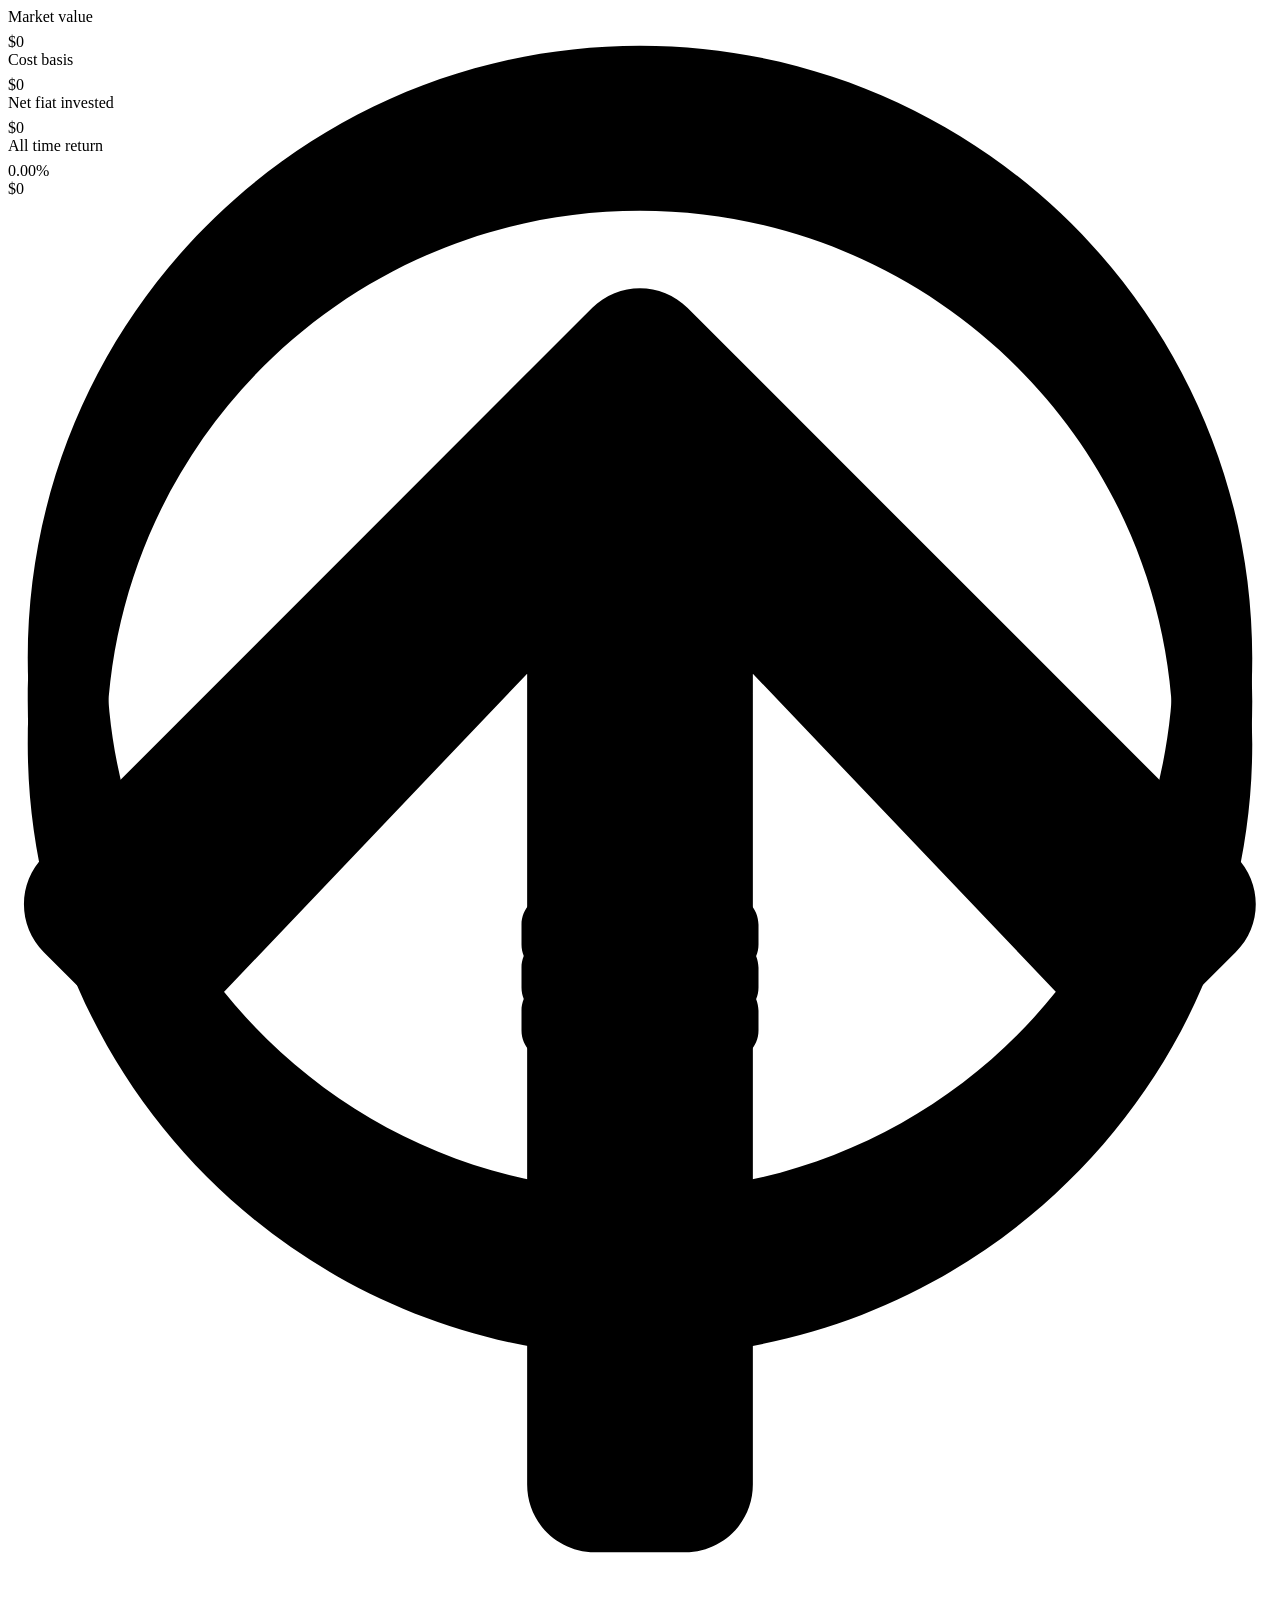
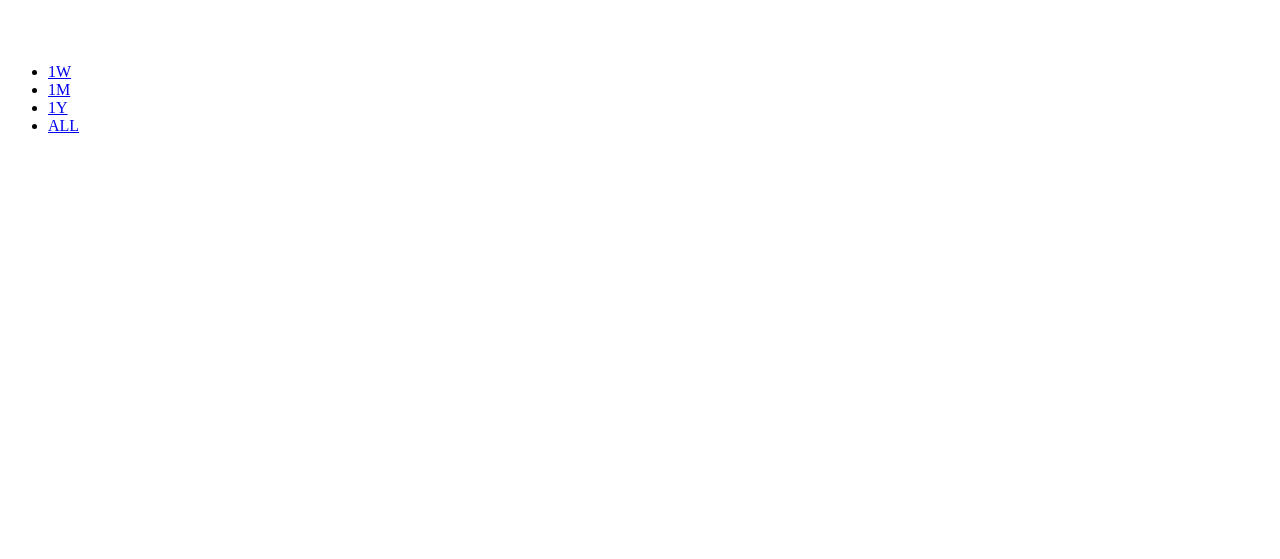
<file: src/components/navbar/chart.html>
<!DOCTYPE html>
<html lang="en">
<head>
  <meta charset="UTF-8">
  <meta name="viewport" content="width=device-width, initial-scale=1.0">
  <meta http-equiv="X-UA-Compatible" content="ie=edge">
  <title>Document</title>
</head>
<body>
  <div class="card mb-4">
    <div class="card-body py-0 px-5">
    <div class="d-flex flex-wrap justify-content-around mt-4 mb-2 text-center text-sm-left">
    <div class="py-3 px-2">
    <div class="text-muted small" style="height: 25px;">
    <span>Market value</span>
    <a class="unset-color clickable" tabindex="0" data-toggle="popover" data-placement="bottom" data-content="Total market value of your crypto assets minus fiat held on exchanges." data-original-title="" title=""><svg class="svg-inline--fa fa-info-circle fa-w-16" aria-hidden="true" focusable="false" data-prefix="fal" data-icon="info-circle" role="img" xmlns="http://www.w3.org/2000/svg" viewBox="0 0 512 512" data-fa-i2svg=""><path fill="currentColor" d="M256 40c118.621 0 216 96.075 216 216 0 119.291-96.61 216-216 216-119.244 0-216-96.562-216-216 0-119.203 96.602-216 216-216m0-32C119.043 8 8 119.083 8 256c0 136.997 111.043 248 248 248s248-111.003 248-248C504 119.083 392.957 8 256 8zm-36 344h12V232h-12c-6.627 0-12-5.373-12-12v-8c0-6.627 5.373-12 12-12h48c6.627 0 12 5.373 12 12v140h12c6.627 0 12 5.373 12 12v8c0 6.627-5.373 12-12 12h-72c-6.627 0-12-5.373-12-12v-8c0-6.627 5.373-12 12-12zm36-240c-17.673 0-32 14.327-32 32s14.327 32 32 32 32-14.327 32-32-14.327-32-32-32z"></path></svg><!-- <i class="fal fa-info-circle" aria-hidden="true"></i> --></a>
    </div>
    <div class="h4">$0</div>
    </div>
    <div class="py-3 px-2">
    <div class="text-muted small text-nowrap" style="height: 25px;">
    <span>Cost basis</span>
    <a class="unset-color clickable" tabindex="0" data-toggle="popover" data-placement="bottom" data-content="Original value of your currently held crypto assets at the time you acquired them. <a href=&quot;https://help.cointracker.io/cost-basis/what-is-the-difference-between-net-fiat-invested-and-cost-basis&quot; target=&quot;_blank&quot; rel=&quot;noopener noreferrer&quot;>Learn more</a>" data-original-title="" title=""><svg class="svg-inline--fa fa-info-circle fa-w-16" aria-hidden="true" focusable="false" data-prefix="fal" data-icon="info-circle" role="img" xmlns="http://www.w3.org/2000/svg" viewBox="0 0 512 512" data-fa-i2svg=""><path fill="currentColor" d="M256 40c118.621 0 216 96.075 216 216 0 119.291-96.61 216-216 216-119.244 0-216-96.562-216-216 0-119.203 96.602-216 216-216m0-32C119.043 8 8 119.083 8 256c0 136.997 111.043 248 248 248s248-111.003 248-248C504 119.083 392.957 8 256 8zm-36 344h12V232h-12c-6.627 0-12-5.373-12-12v-8c0-6.627 5.373-12 12-12h48c6.627 0 12 5.373 12 12v140h12c6.627 0 12 5.373 12 12v8c0 6.627-5.373 12-12 12h-72c-6.627 0-12-5.373-12-12v-8c0-6.627 5.373-12 12-12zm36-240c-17.673 0-32 14.327-32 32s14.327 32 32 32 32-14.327 32-32-14.327-32-32-32z"></path></svg><!-- <i class="fal fa-info-circle" aria-hidden="true"></i> --></a>
    </div>
    <div class="h4">$0</div>
    </div>
    <div class="py-3 px-2">
    <div class="text-muted small text-nowrap" style="height: 25px;">
    <span>Net fiat invested</span>
    <a class="unset-color clickable" tabindex="0" data-toggle="popover" data-placement="bottom" data-content="Total fiat currency (e.g., USD, EUR, etc.) invested into crypto assets minus realized gains. <a href=&quot;https://help.cointracker.io/cost-basis/what-is-the-difference-between-net-fiat-invested-and-cost-basis&quot; target=&quot;_blank&quot; rel=&quot;noopener noreferrer&quot;>Learn more</a>" data-original-title="" title=""><svg class="svg-inline--fa fa-info-circle fa-w-16" aria-hidden="true" focusable="false" data-prefix="fal" data-icon="info-circle" role="img" xmlns="http://www.w3.org/2000/svg" viewBox="0 0 512 512" data-fa-i2svg=""><path fill="currentColor" d="M256 40c118.621 0 216 96.075 216 216 0 119.291-96.61 216-216 216-119.244 0-216-96.562-216-216 0-119.203 96.602-216 216-216m0-32C119.043 8 8 119.083 8 256c0 136.997 111.043 248 248 248s248-111.003 248-248C504 119.083 392.957 8 256 8zm-36 344h12V232h-12c-6.627 0-12-5.373-12-12v-8c0-6.627 5.373-12 12-12h48c6.627 0 12 5.373 12 12v140h12c6.627 0 12 5.373 12 12v8c0 6.627-5.373 12-12 12h-72c-6.627 0-12-5.373-12-12v-8c0-6.627 5.373-12 12-12zm36-240c-17.673 0-32 14.327-32 32s14.327 32 32 32 32-14.327 32-32-14.327-32-32-32z"></path></svg><!-- <i class="fal fa-info-circle" aria-hidden="true"></i> --></a>
    </div>
    <div class="h4">$0</div>
    </div>
    <div class="py-3 px-3">
    <div class="text-muted small" style="height: 25px;">All time return</div>
    <div class="d-flex flex-nowrap">
    <div class="my-auto mr-3 h4">
    0.00%
    </div>
    <div class="my-auto font-weight-bold text-success">
    <span>$0</span>
    <svg class="svg-inline--fa fa-arrow-up fa-w-14" aria-hidden="true" focusable="false" data-prefix="fas" data-icon="arrow-up" role="img" xmlns="http://www.w3.org/2000/svg" viewBox="0 0 448 512" data-fa-i2svg=""><path fill="currentColor" d="M34.9 289.5l-22.2-22.2c-9.4-9.4-9.4-24.6 0-33.9L207 39c9.4-9.4 24.6-9.4 33.9 0l194.3 194.3c9.4 9.4 9.4 24.6 0 33.9L413 289.4c-9.5 9.5-25 9.3-34.3-.4L264 168.6V456c0 13.3-10.7 24-24 24h-32c-13.3 0-24-10.7-24-24V168.6L69.2 289.1c-9.3 9.8-24.8 10-34.3.4z"></path></svg><!-- <i class="fas fa-arrow-up"></i> -->
    </div>
    </div>
    </div>
    </div>
    </div>
    <div class="card-body pt-0 pl-2 pr-0 pl-xl-3">
    <div class="text-right small text-muted mx-4 mt-2">
    <ul class="chart-time-selector nav nav-pills justify-content-end" id="pills-tab" role="tablist">
    <li class="nav-item">
    <a class="chart-time-selector-pill nav-link px-2 " id="pills-home-tab" data-toggle="pill" href="#pills-home" role="tab" aria-controls="pills-home" aria-selected="false">1W</a>
    </li>
    <li class="nav-item">
    <a class="chart-time-selector-pill nav-link px-2 " id="pills-home-tab" data-toggle="pill" href="#pills-home" role="tab" aria-controls="pills-home" aria-selected="false">1M</a>
    </li>
    <li class="nav-item">
    <a class="chart-time-selector-pill nav-link px-2 " id="pills-home-tab" data-toggle="pill" href="#pills-home" role="tab" aria-controls="pills-home" aria-selected="false">1Y</a>
    </li>
    <li class="nav-item">
    <a class="chart-time-selector-pill nav-link px-2 active" id="pills-home-tab" data-toggle="pill" href="#pills-home" role="tab" aria-controls="pills-home" aria-selected="true">ALL</a>
    </li>
    </ul>
    </div>
    <div class="chart" style="width: 100%; height: 400px;"><div class="chartjs-size-monitor" style="position: absolute; left: 0px; top: 0px; right: 0px; bottom: 0px; overflow: hidden; pointer-events: none; visibility: hidden; z-index: -1;"><div class="chartjs-size-monitor-expand" style="position:absolute;left:0;top:0;right:0;bottom:0;overflow:hidden;pointer-events:none;visibility:hidden;z-index:-1;"><div style="position:absolute;width:1000000px;height:1000000px;left:0;top:0"></div></div><div class="chartjs-size-monitor-shrink" style="position:absolute;left:0;top:0;right:0;bottom:0;overflow:hidden;pointer-events:none;visibility:hidden;z-index:-1;"><div style="position:absolute;width:200%;height:200%;left:0; top:0"></div></div></div>
    <canvas id="performance_chart" style="display: block; width: 1092px; height: 400px;" width="1092" height="400" class="chartjs-render-monitor"></canvas>
    </div>
    <script type="text/javascript">
                        function formatCurrency(number) {
        formatted_number = null
        number = number.toFixed(2);
        if (parseInt(number) >= 1000) {
            formatted_number = number.toString().replace(/\B(?=(\d{3})+(?!\d))/g, ",");
        } else {
            formatted_number = number;
        }
    
        return addCurrencySymbol(formatted_number);
    }
    
    function formatCurrencyAbbreviated(number) {
        if (number < 1) {
            return addCurrencySymbol(number.toPrecision(3));
        } else {
            return addCurrencySymbol(numeral(number).format('0.0a'));
        }
    }
    
    function addCurrencySymbol(value) {
        
            return '$' + value;
        
    }
    
    Chart.defaults.LineWithLine = Chart.defaults.line;
    Chart.controllers.LineWithLine = Chart.controllers.line.extend({
        draw: function(ease) {
            Chart.controllers.line.prototype.draw.call(this, ease);
    
            if (this.chart.tooltip._active && this.chart.tooltip._active.length) {
                var activePoint = this.chart.tooltip._active[0],
                ctx = this.chart.ctx,
                x = activePoint.tooltipPosition().x,
                topY = this.chart.scales['y-axis-0'].top,
                bottomY = this.chart.scales['y-axis-0'].bottom;
    
                // draw line
                ctx.save();
                ctx.beginPath();
                ctx.moveTo(x, topY);
                ctx.lineTo(x, bottomY);
                ctx.lineWidth = 1;
                ctx.strokeStyle = '#07C';
                ctx.stroke();
                ctx.restore();
            }
        }
    });
    
    var canvas = document.getElementById("performance_chart");
    var performanceChart = new Chart(canvas, {
        type: 'LineWithLine',
        data: {'datasets': [{'label': 'Market Value', 'data': [0.0], 'backgroundColor': 'rgba(0, 131, 255, 0.2)', 'borderColor': 'rgba(0, 131, 255, 1.0)', 'borderWidth': '2', 'lineTension': '0.2'}, {'label': 'Cost Basis', 'data': [0.0], 'backgroundColor': 'rgba(230, 81, 0, 1.0)', 'borderColor': 'rgba(230, 81, 0, 1.0)', 'fill': 'false', 'borderWidth': '2', 'lineTension': '0.1', 'borderDash': [5, 4]}], 'metadata': {'investmentReturn': [0.0], 'investmentReturnPercent': [0]}, 'labels': ['08/07/2019']},
        options: {
            legend: {
                display: false
            },
            animation: false,
            scales: {
                xAxes: [{
                    gridLines: {
                        display: false
                    },
                    ticks: {
                        fontColor: '#9E9E9E',
                        maxRotation: 0
                    },
                    type: 'time'
                }],
                yAxes: [{
                    gridLines: {
                        drawTicks: false
                    },
                    ticks: {
                        fontColor: '#9E9E9E',
                        callback: function(value, index, values) {
                            return formatCurrencyAbbreviated(value);
                        },
                        padding: 5
                    }
                }]
            },
            tooltips: {
                intersect: false,
                mode: 'index',
                displayColors: true,
                callbacks: {
                    label: function(tooltipItem, data) {
                        valueString = formatCurrency(tooltipItem.yLabel);
                        return data.datasets[tooltipItem.datasetIndex].label + ': ' + valueString;
                    },
                    afterBody: function(tooltipItems, data) {
                        investment_return = data['metadata']['investmentReturn'][tooltipItems[0]['index']];
                        investment_return_percent = data['metadata']['investmentReturnPercent'][tooltipItems[0]['index']];
                        return 'Return: ' + formatCurrency(investment_return) + ' (' + investment_return_percent.toFixed(2) + '%)';
                    }
                },
            },
            elements: { point: { radius: 0 } },
            maintainAspectRatio: false
        }
    });
    
    $('.chart-time-selector-pill').on('shown.bs.tab', function(event) {
        interval = $(event.target).text()
        $.get('/performance/data' + '?interval=' + interval, function(data) {
            performanceChart.data = data;
            performanceChart.update();
        });
    })
                    </script>
    </div>
    </div>
</body>
</html>
</file>
